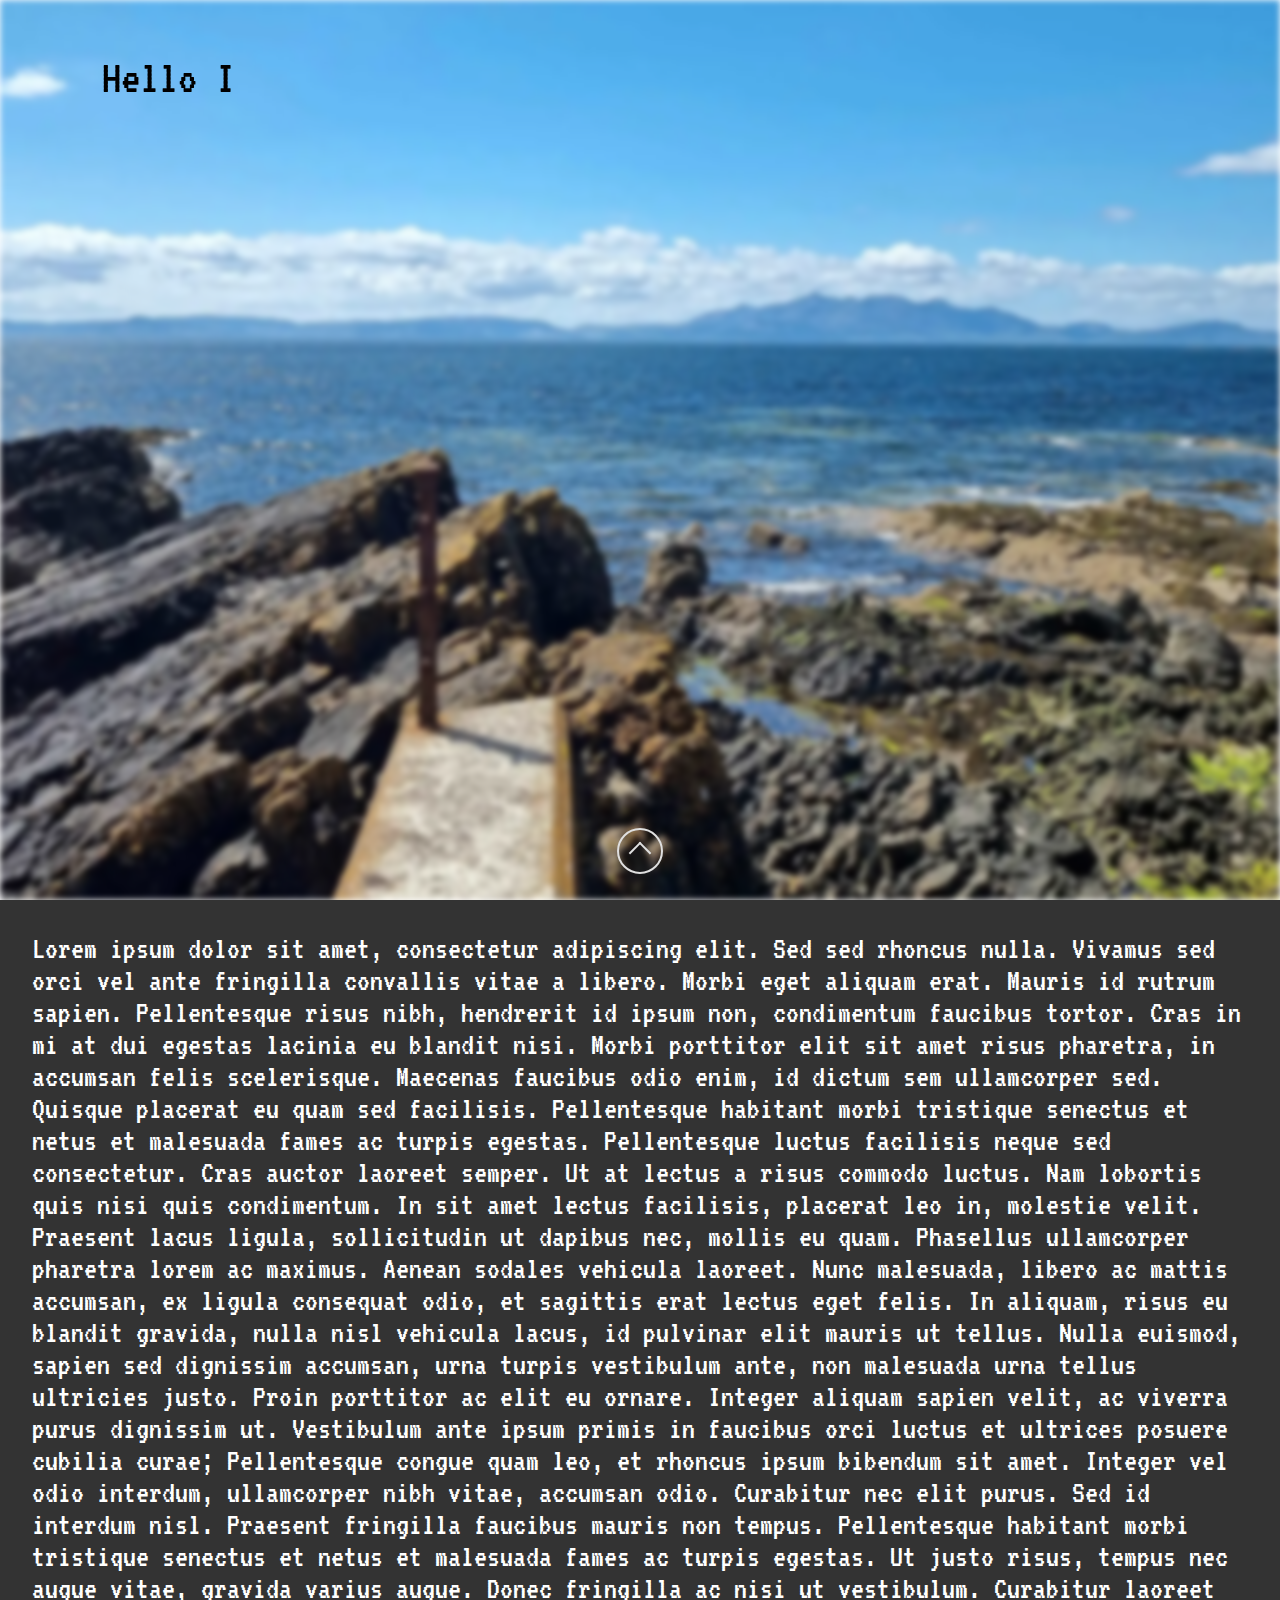
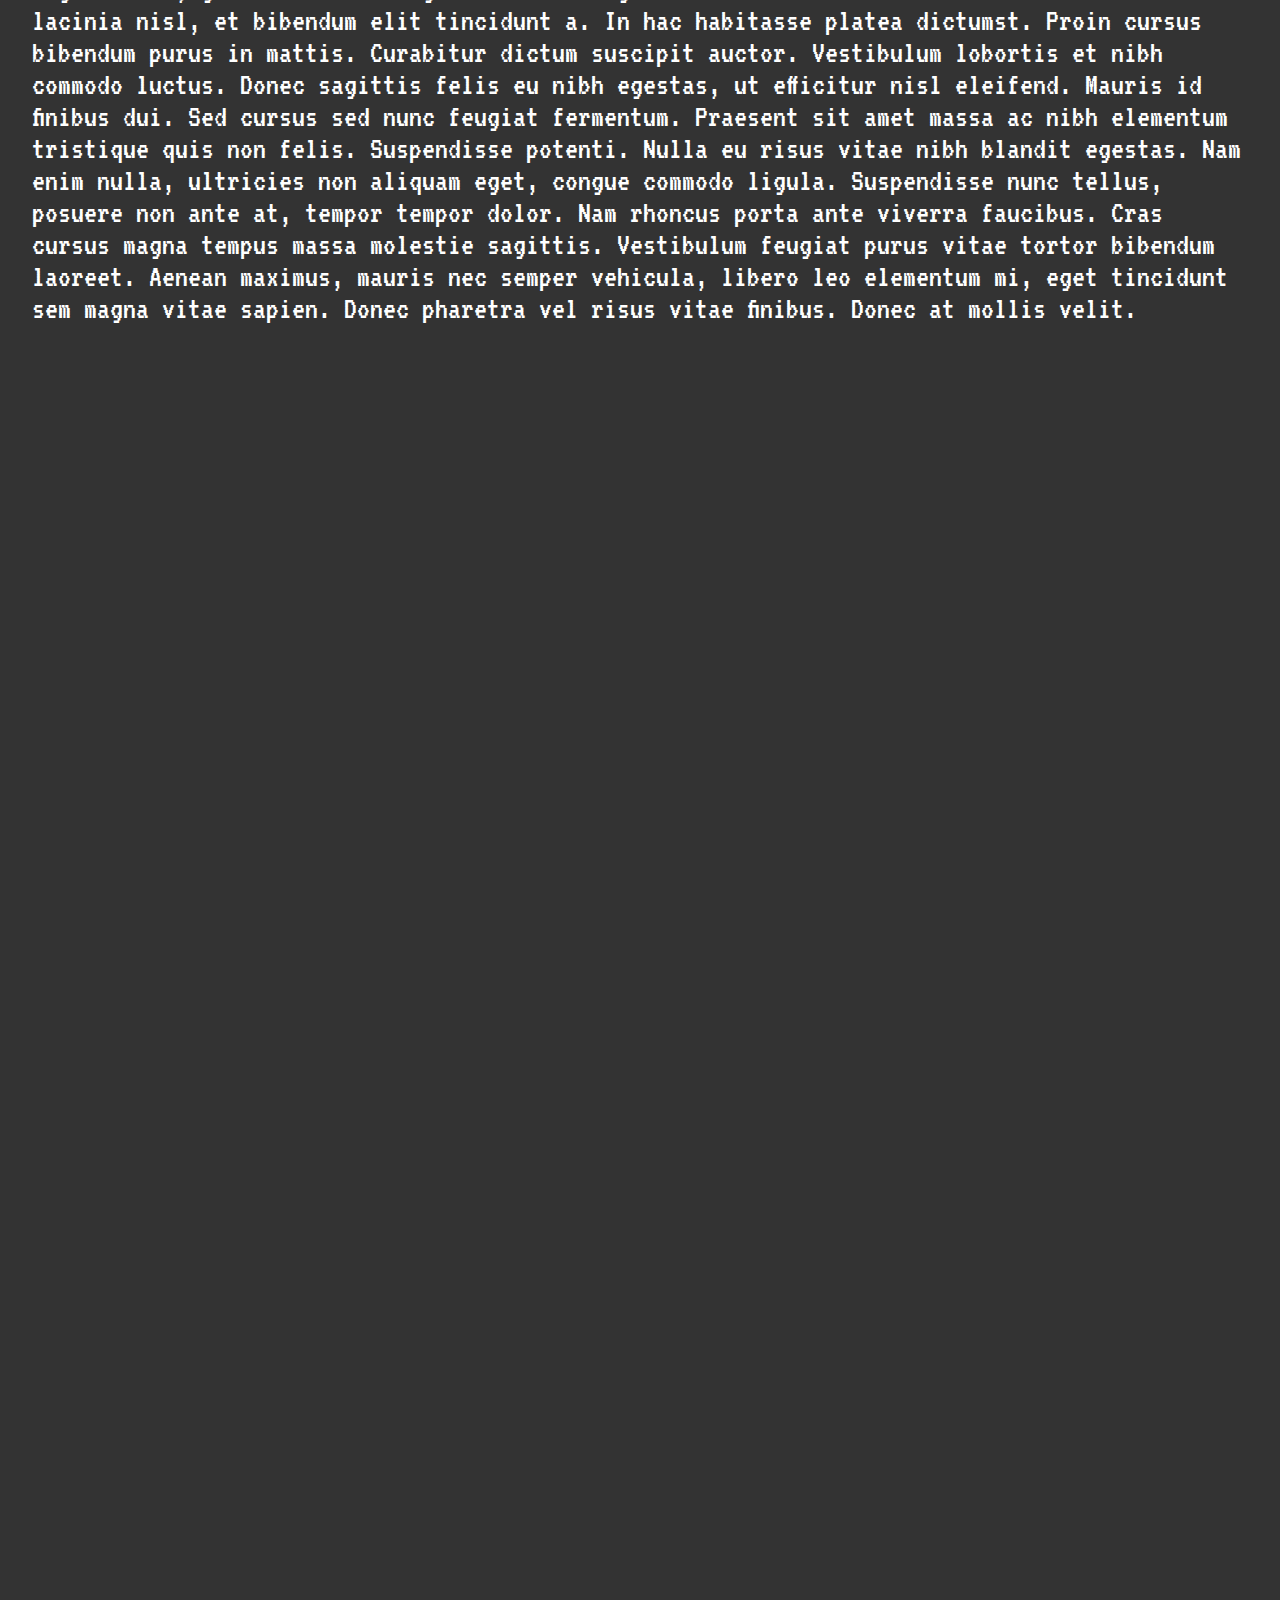
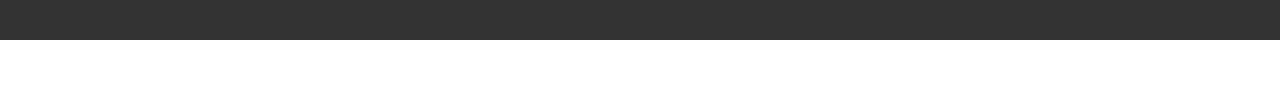
<file: index.html>
<!DOCTYPE html>
<html lang="en">
<head>
    <title>MarkSoftwareDev</title>
    <link rel="apple-touch-icon" sizes="180x180" href="favicon_io/apple-touch-icon.png">
    <link rel="icon" type="image/png" sizes="32x32" href="favicon_io/favicon-32x32.png">
    <link rel="icon" type="image/png" sizes="16x16" href="favicon_io/favicon-16x16.png">
    <link rel="manifest" href="/favicon_io/site.webmanifest">
    <meta name="viewport" content="width=device-width, initial-scale=1.0">
    <link rel="stylesheet" href="https://fonts.googleapis.com/css?family=VT323">
    <link rel="stylesheet" type="text/css" href="styles.css">
</head>

<body onload="typeCharacters()">
    <img id="arran">
    <div id="introduction">
        <p id="textHeading"></p>
        <p id="textBody"></p>
        <div class="links">
            <a href="https://github.com/mrktrnbll">github</a>
            <a href="https://www.linkedin.com/in/mrktrnbll/">linkedIn</a>
            <a href="https://www.instagram.com/mrktrnbll15/">instagram</a>
        </div>
    </div>
    <div id="container-for-scroll">
        <a href="#more-information" style="width: 46px; height: 46px;position: fixed; margin-top: 92vh;">
            <div id="scroll"></div>
        </a>
    </div>
    <div id="more-information">
        <p>Lorem ipsum dolor sit amet, consectetur adipiscing elit. Sed sed rhoncus nulla. Vivamus sed orci vel ante fringilla convallis vitae a libero. Morbi eget aliquam erat. Mauris id rutrum sapien. Pellentesque risus nibh, hendrerit id ipsum non, condimentum faucibus tortor. Cras in mi at dui egestas lacinia eu blandit nisi. Morbi porttitor elit sit amet risus pharetra, in accumsan felis scelerisque. Maecenas faucibus odio enim, id dictum sem ullamcorper sed. Quisque placerat eu quam sed facilisis. Pellentesque habitant morbi tristique senectus et netus et malesuada fames ac turpis egestas. Pellentesque luctus facilisis neque sed consectetur. Cras auctor laoreet semper.

            Ut at lectus a risus commodo luctus. Nam lobortis quis nisi quis condimentum. In sit amet lectus facilisis, placerat leo in, molestie velit. Praesent lacus ligula, sollicitudin ut dapibus nec, mollis eu quam. Phasellus ullamcorper pharetra lorem ac maximus. Aenean sodales vehicula laoreet. Nunc malesuada, libero ac mattis accumsan, ex ligula consequat odio, et sagittis erat lectus eget felis. In aliquam, risus eu blandit gravida, nulla nisl vehicula lacus, id pulvinar elit mauris ut tellus.

            Nulla euismod, sapien sed dignissim accumsan, urna turpis vestibulum ante, non malesuada urna tellus ultricies justo. Proin porttitor ac elit eu ornare. Integer aliquam sapien velit, ac viverra purus dignissim ut. Vestibulum ante ipsum primis in faucibus orci luctus et ultrices posuere cubilia curae; Pellentesque congue quam leo, et rhoncus ipsum bibendum sit amet. Integer vel odio interdum, ullamcorper nibh vitae, accumsan odio. Curabitur nec elit purus. Sed id interdum nisl. Praesent fringilla faucibus mauris non tempus. Pellentesque habitant morbi tristique senectus et netus et malesuada fames ac turpis egestas. Ut justo risus, tempus nec augue vitae, gravida varius augue. Donec fringilla ac nisi ut vestibulum. Curabitur laoreet lacinia nisl, et bibendum elit tincidunt a. In hac habitasse platea dictumst. Proin cursus bibendum purus in mattis. Curabitur dictum suscipit auctor.

            Vestibulum lobortis et nibh commodo luctus. Donec sagittis felis eu nibh egestas, ut efficitur nisl eleifend. Mauris id finibus dui. Sed cursus sed nunc feugiat fermentum. Praesent sit amet massa ac nibh elementum tristique quis non felis. Suspendisse potenti. Nulla eu risus vitae nibh blandit egestas.

            Nam enim nulla, ultricies non aliquam eget, congue commodo ligula. Suspendisse nunc tellus, posuere non ante at, tempor tempor dolor. Nam rhoncus porta ante viverra faucibus. Cras cursus magna tempus massa molestie sagittis. Vestibulum feugiat purus vitae tortor bibendum laoreet. Aenean maximus, mauris nec semper vehicula, libero leo elementum mi, eget tincidunt sem magna vitae sapien. Donec pharetra vel risus vitae finibus. Donec at mollis velit.</p>
    </div>

    <div id="end-padding"></div>
    
    <script src="script.js"></script>
</body>
</file>
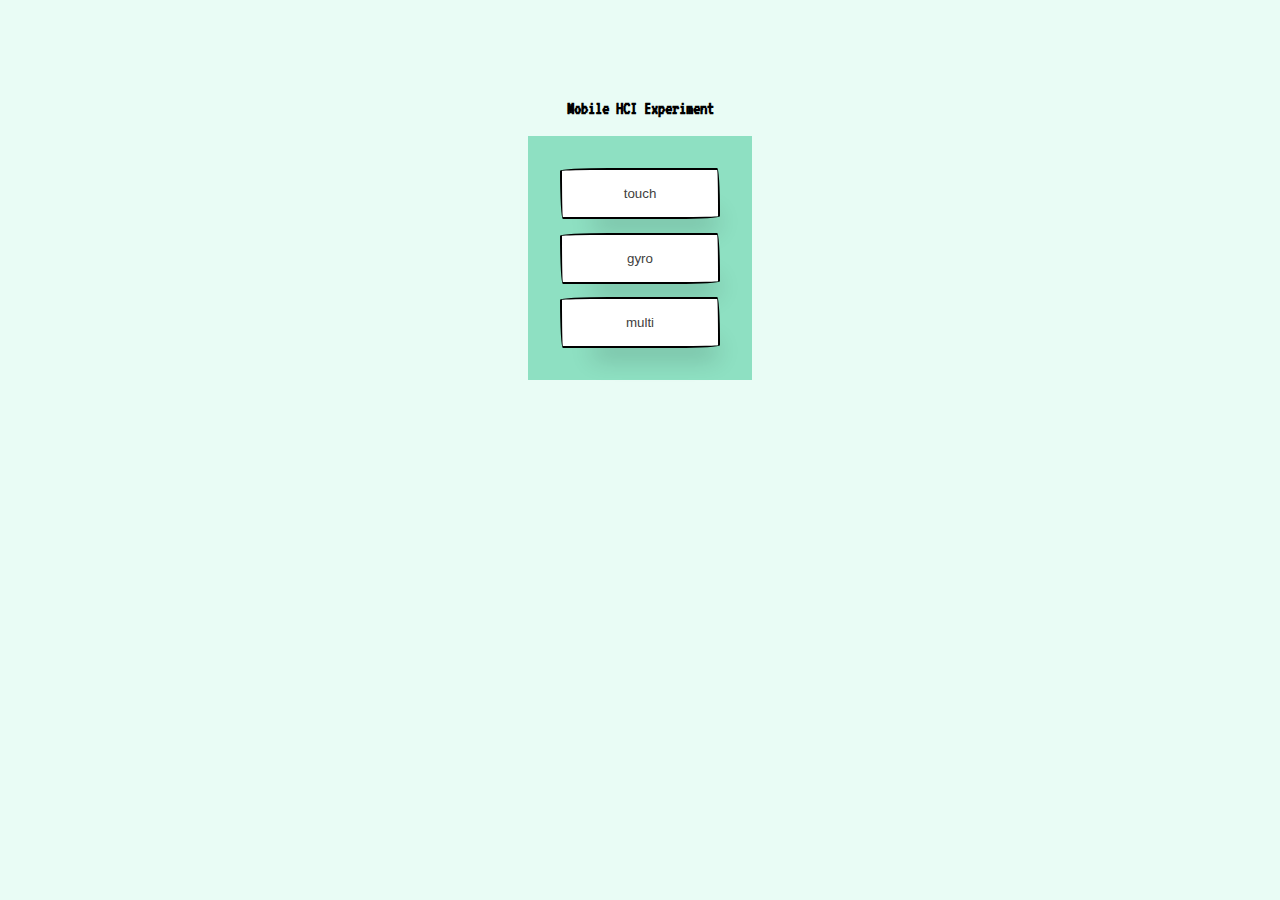
<file: experimental.html>
<!DOCTYPE html>
<html>
<head>
    <title>MarkSoftwareDev</title>
    <link rel="apple-touch-icon" sizes="180x180" href="favicon_io/apple-touch-icon.png">
    <link rel="icon" type="image/png" sizes="32x32" href="favicon_io/favicon-32x32.png">
    <link rel="icon" type="image/png" sizes="16x16" href="favicon_io/favicon-16x16.png">
    <link rel="manifest" href="/favicon_io/site.webmanifest">
    <meta name="viewport" content="width=device-width, initial-scale=1.0">
    <link rel="stylesheet" href="https://fonts.googleapis.com/css?family=VT323">
    <link rel="stylesheet" href="evaluation-files/experiment.css">
</head>
<body>
    <div id="mobileHCI">
        <h3>Mobile HCI Experiment</h3>
        <div class="experiment-content">
            <a href="evaluation-files/touch-input.html"><button class="button-55" role="button">touch</button></a>
            <a href="evaluation-files/gyro-input.html"><button class="button-55" role="button">gyro</button></a>
            <a href="evaluation-files/multi-input.html"><button class="button-55" role="button">multi</button></a>
        </div>
    </div>
</body>
</html>
</file>
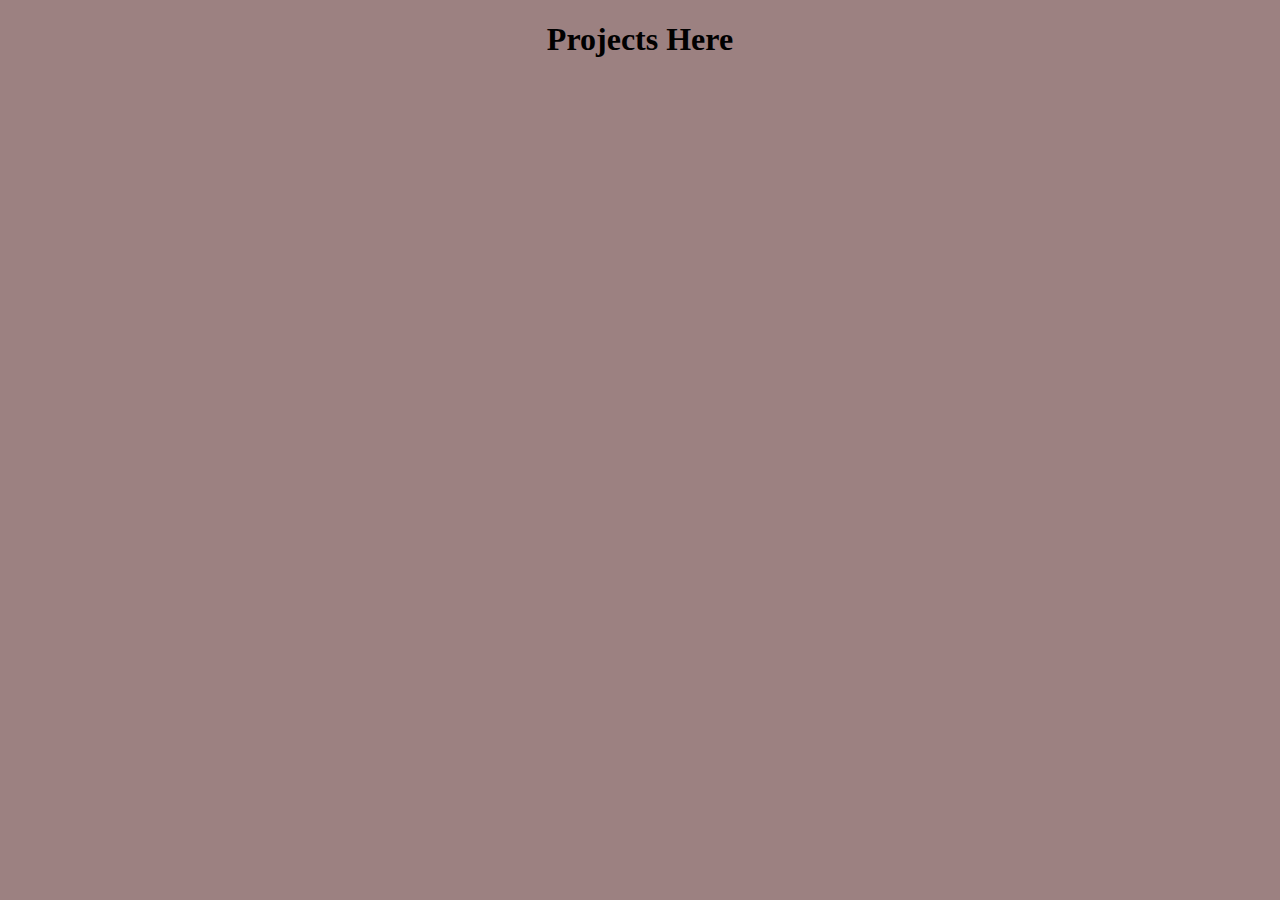
<file: projects.html>
<!DOCTYPE html>
<html lang="en">
<head>
    <title>MarkSoftwareDev</title>
    <link rel="apple-touch-icon" sizes="180x180" href="favicon_io/apple-touch-icon.png">
    <link rel="icon" type="image/png" sizes="32x32" href="favicon_io/favicon-32x32.png">
    <link rel="icon" type="image/png" sizes="16x16" href="favicon_io/favicon-16x16.png">
    <link rel="manifest" href="/favicon_io/site.webmanifest">
    <meta name="viewport" content="width=device-width, initial-scale=1.0">
    <link rel="stylesheet" href="https://fonts.googleapis.com/css?family=VT323">
    <link rel="stylesheet" type="text/css" href="ugly-bouncing-website/styles.css">
</head>

<body>
    <h1>Projects Here</h1>
</body>
</file>
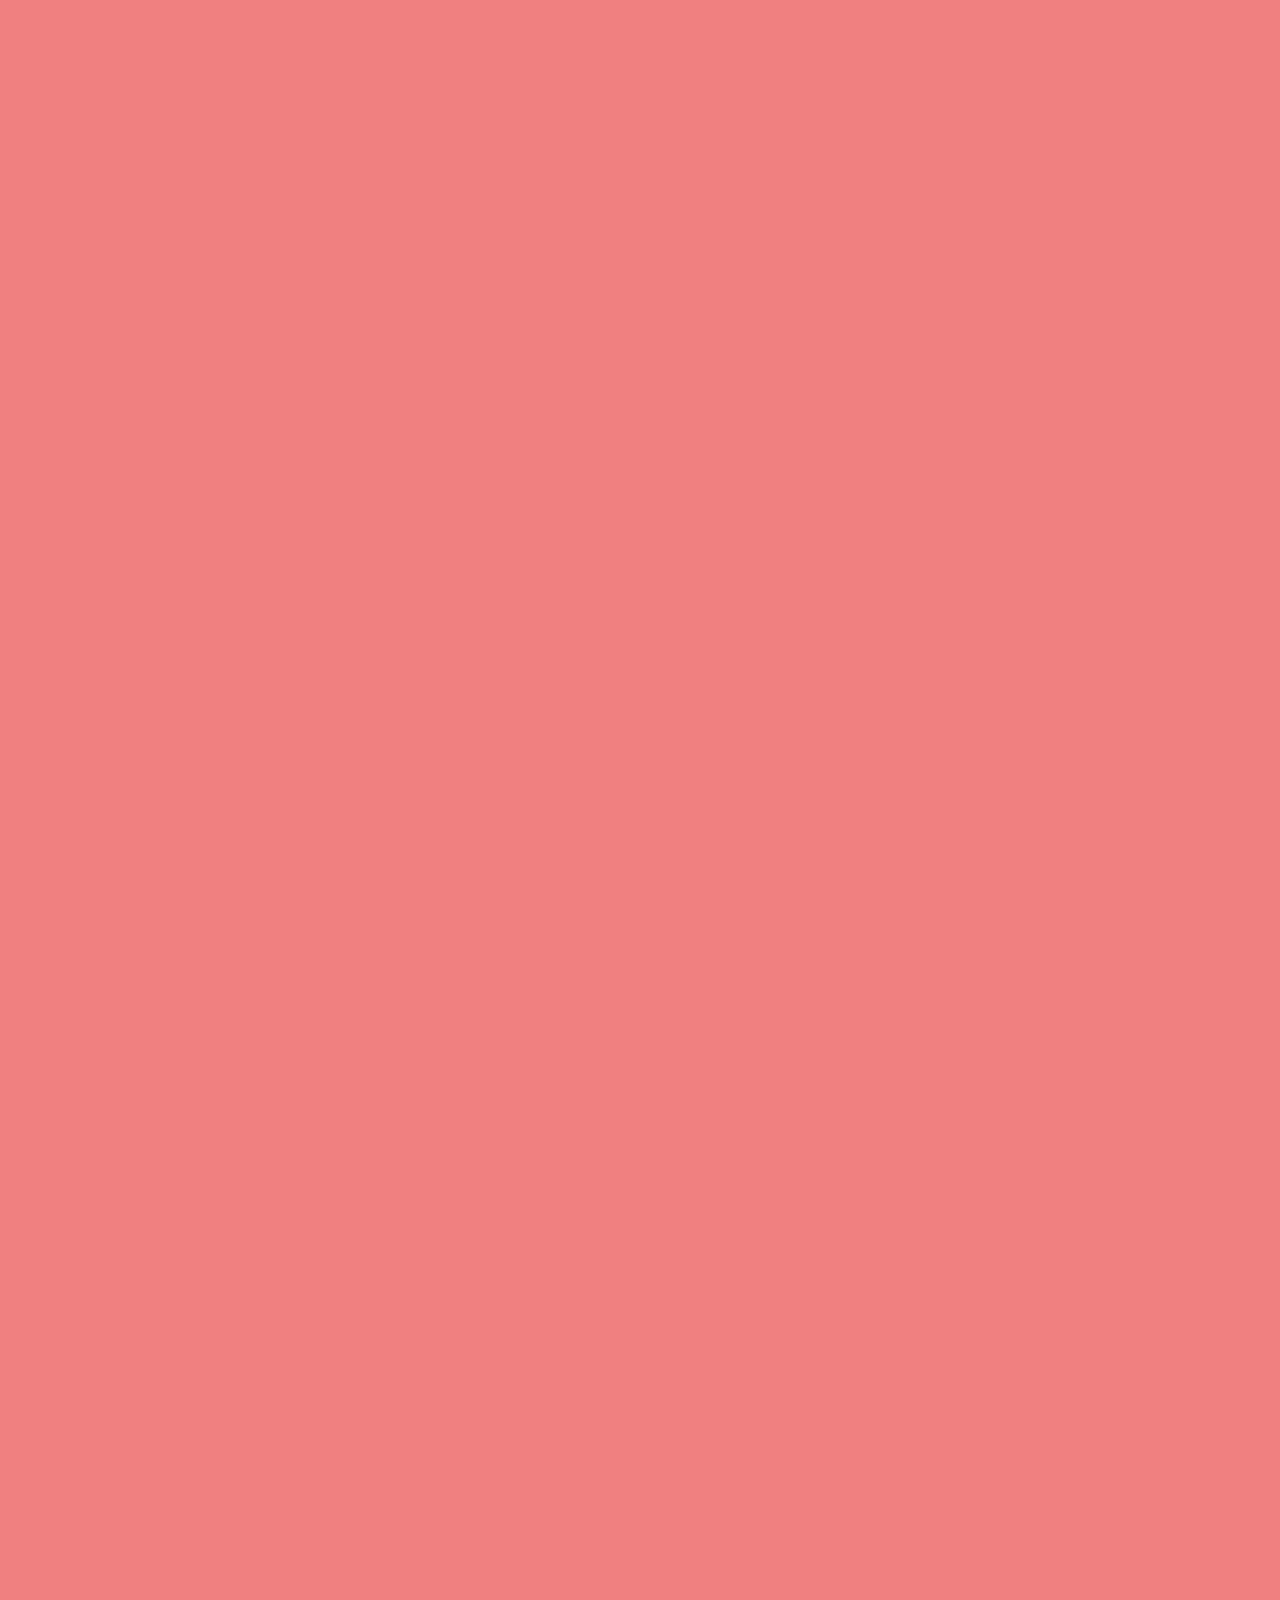
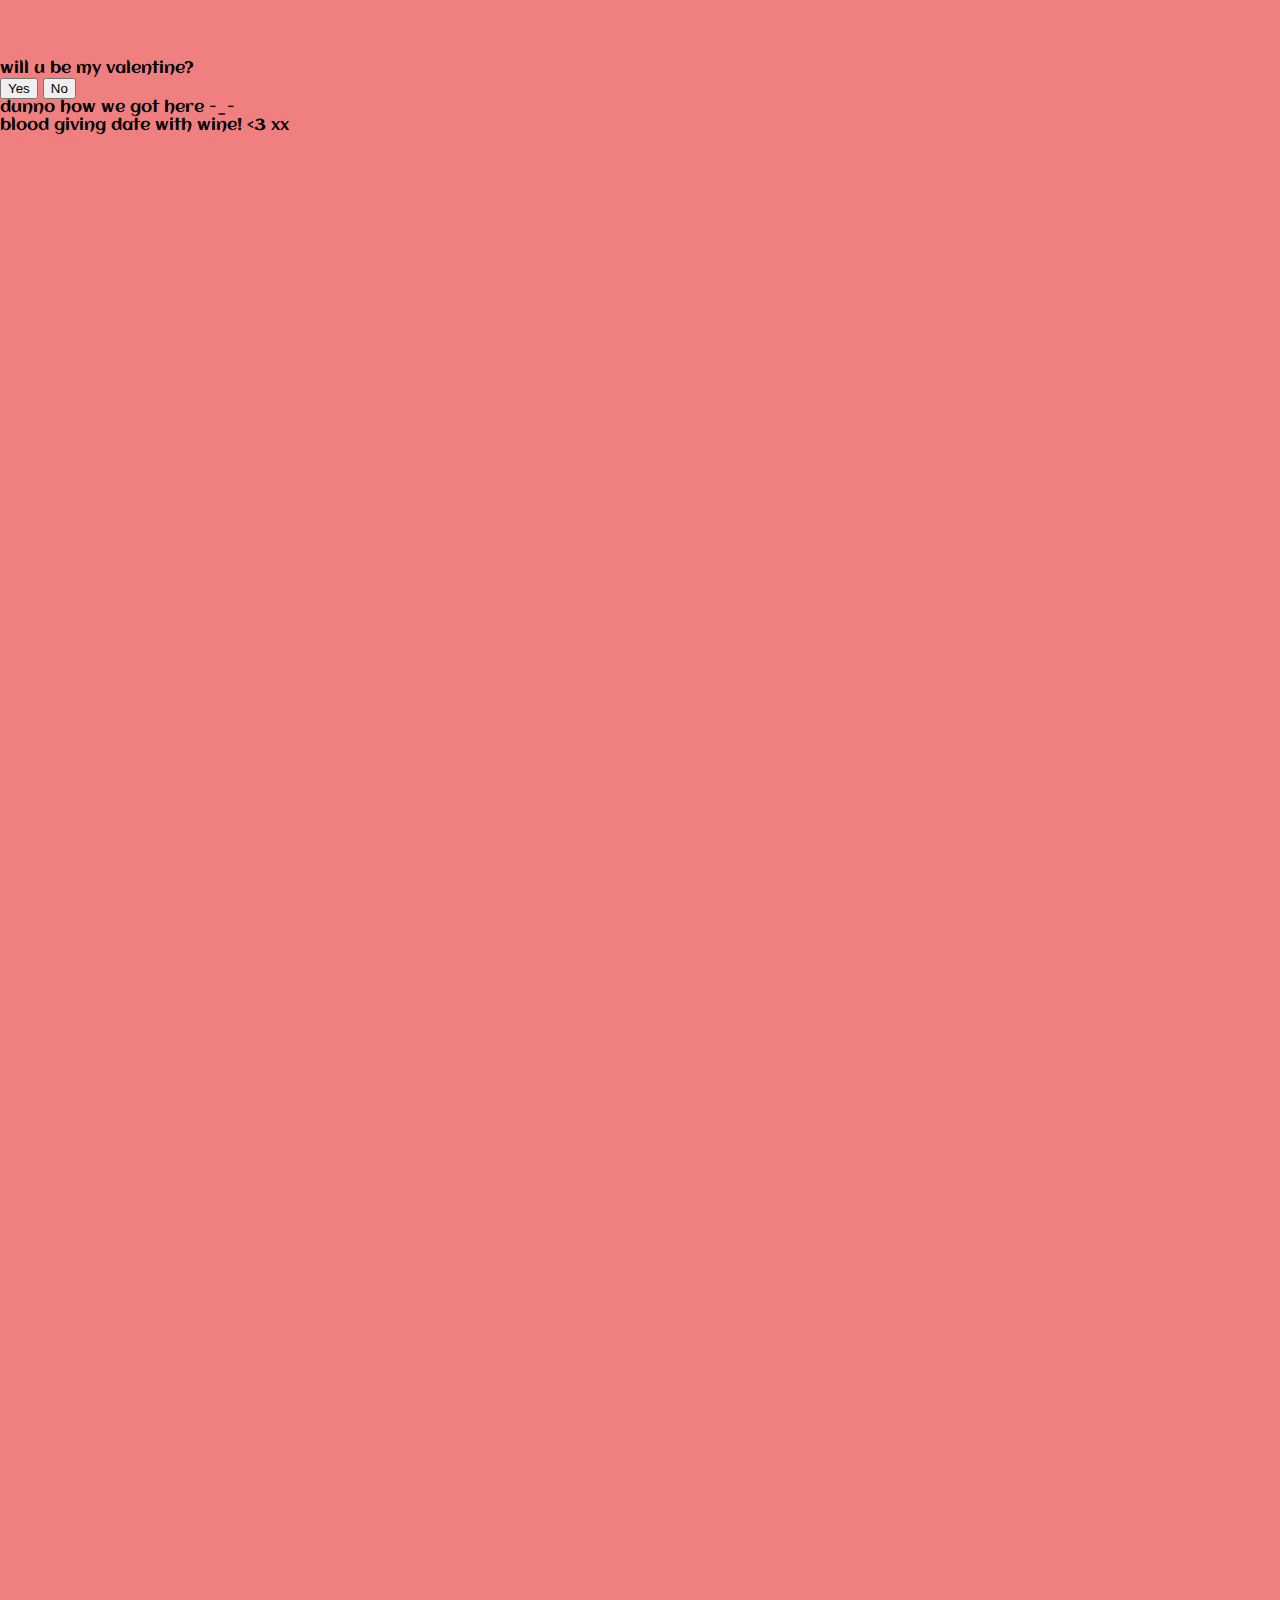
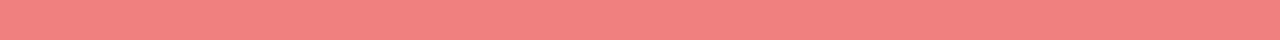
<file: valentine.html>
<!DOCTYPE html>
<html lang="en">
<head>
    <meta charset="UTF-8">
    <meta name="viewport" content="width=device-width, initial-scale=1.0">
    <title>Valentine?</title>
    <link rel="stylesheet" type="text/css" href="styles.css">
    <link href="https://fonts.googleapis.com/css?family=Aclonica" rel="stylesheet"> 
    <style>
        body {
            background-color: lightcoral;
            background-image: none;
            display: flex;
            flex-flow: column wrap;
            justify-content: center;
            font-family: 'Aclonica';
        }
    </style>
</head>

<body>

    <div id="valentine-gif">
        <iframe src="https://giphy.com/embed/4Zvt4ZDe018rySrOky" frameBorder="0" class="giphy-embed" allowFullScreen></iframe>
        <p id="valentine-text">will u be my valentine?</p>
    </div>
    
    <div id="valentine-answer">
        <button id="button-yes" onclick="buttonClick('yes')">Yes</button>
        <button id="button-no" onclick="buttonClick('no')">No</button>
    </div>

    <div id="valentine-reply">
        <p id="reply-no">dunno how we got here -_-</p>
        <p id="reply-yes">blood giving date with wine! <3 xx<p>
    </div>

    <script>
        function buttonClick(message) {
             if (message == 'no') {
                document.getElementById('button-no').remove();
                document.getElementById('reply-no').style.opacity = 1;
             }
             else {
                document.getElementById('reply-yes').style.opacity = 1;
             }
        }
    </script>

</body>
</html>
</file>
<file: styles.css>
html {
    scroll-behavior: smooth;
    overflow-x: hidden;
}

#projects .contents h3 {
    margin: 1rem;
}

p {
    margin: 0;
}

body {
    font-family: "VT323";
    display: flex;
    flex-flow: row wrap;
    justify-content: left;
    width: 100vw;
    height: 360vh;
    margin: 0;
    overflow-x: hidden;
}

@media only screen and (min-width: 768px) {

    #introduction {
        padding-top: 6vh;
        padding-left: 8vw;
        height: 100vh;
        display: flex;
        flex-flow: column wrap;
        position: fixed;
        z-index: 1000;
    }

    #more-information {
        display: flex;
        flex-flow: row wrap;
        align-content: flex-start;
        justify-content: center;
        background: #333333FF;
        color: white;
        height: 260vh;
        z-index: 4;
        padding: 1em;
        font-size: 2em;
        position: relative;
        margin-top: 100vh;
        transition: transform 0.5s ease-in-out;
        overflow-x: hidden;
        overflow-y: hidden;
    }

    body.scrolled #more-information {
        transform: translateY(0);
    }

    #end-padding{
        opacity: 0;
        margin-top:65vh;
        position: fixed;
        height: 35vh;
        width: 100vw;
        background: #333333FF;
        z-index: 1;
    }

    #arran {
        content: url(assets/photos/arran.webp);
        z-index: -100;
        position: fixed;
        width: 100vw;
        height: 100vh;
        filter: blur(3px);
    }

    #textHeading {
        order: 1;
        font-size: 3em;
        width: 8em;
    }

    #textBody {
        order: 2;
        font-size: 1.5em;
        width: 25vw;
        padding-top: .2em;
        text-align: justify;
    }

    .links {
        order: 3;
        padding-top: .2em;
        font-size: x-large;
        opacity: 0;
        transition: opacity 1s ease;
    }

    #container-for-scroll {
        position: fixed;
        display: flex;
        justify-content: center;
        width: 100vw;
        height: 100vh;
        z-index: 2;
    }

    #scroll {
        position: fixed;
        width: 42px;
        height: 42px;
        border: 2px solid #dfdfdf;
        border-radius: 50%;
        animation: down 1.5s infinite;
        -webkit-animation: down 1.5s infinite;
        &::before {
            content: '';
            position: absolute;
            top: 15px;
            left: 13px;
            width: 14px;
            height: 14px;
            border-left: 2px solid #dfdfdf;
            border-bottom: 2px solid #dfdfdf;
            transform: rotate(135deg);
        }
        z-index: 1;
        order: 4;
    }


    @keyframes down {
        0% {
            transform: translate(0);
        }
        20% {
            transform: translateY(-15px);
        }
        40% {
            transform: translate(0);
        }
    }

    @-webkit-keyframes down {
        0% {
            transform: translate(0);
        }
        20% {
            transform: translateY(-15px);
        }
        40% {
            transform: translate(0);
        }
    }

    #about-container {
        display: flex;
        flex-flow: row nowrap;
        margin: 0 20px;
    }

    #profile-pic {
        height: 256px;
        width: auto;
        margin: 0 20px;
        border: 5px solid lightblue;
        border-radius: 10px;

    }

    #project-header {
        margin-top: 2em;
        align-self: center;
    }

    .container {
        display: flex;
        flex-flow: column wrap;
        justify-content: center;
        align-content: center;
        width: inherit;
    }

    #projects {
        display: flex;
        flex-flow: row wrap;
        align-content: flex-start;
        justify-content: center;
        z-index: 4;
        color: white;
        width: 100vw;
    }

    #about-extended {
        text-align: justify;
        margin: 0 20px;
    }

    .headers {
        font-size: xx-large;
        width: 8em;
    }

    #projects {
        width: 100vw;
        height: 100vh;
        transition: all 0.4s ease-in-out;
    }

    .contents {
        display: flex;
        flex-flow: column wrap;
        width: inherit;
        justify-content: center;
    }

    .project {
        display: flex;
        flex-flow: column wrap;
        max-height: 240px;
        width: auto;
        margin-bottom: 2em;
        align-content: center;
    }

    .project img {
        max-height: 240px;
        min-height: 240px;
        width: auto;
        border: 5px solid lightblue;
        border-radius: 10px;
    }

    .project-description {
        display: flex;
        flex-flow: column wrap;
        height: inherit;
        text-align: justify;
        width: 40vw;
        align-items: center;
    }
}

@media only screen and (max-width: 768px) {

    body {
        font-family: "VT323";
        background-image: url(assets/photos/arran_mobile.webp);
        background-repeat: no-repeat;
        background-size: cover;
        display: flex;
        flex-flow: column wrap;
        justify-content: left;
        width: 100vw;
        height: 100vh;
        margin: 0;
    }

    #introduction {
        z-index: 2;
        order: 1;
        padding-top: 6vh;
        padding-left: 4vw;
        height: 30vh;
        display: flex;
        flex-flow: column wrap;
        font-size: 3em;
    }

    #textHeading {
        order: 1;
        font-size: xx-large;
        width: 8em;
    }

    #textBody {
        order: 2;
        font-size: x-large;
        width: 90vw;
        padding-top: .2em;
    }

    .links {
        order: 3;
        padding-top: .2em;
        font-size: x-large;
        opacity: 0;
        transition: opacity 1s ease-in-out;
    }

    #about-extended {
        order: 4;
        padding-top: 60vh;
        font-size: small;
    }

    .headers {
        font-size: xx-large;
        width: 8em;
    }
}
</file>
<file: evaluation-files/experiment.css>
body {
    font-family: "VT323";
    background-color: #e9fcf5;
    display: flex;
    flex-direction: column;
    align-items: center;
    justify-content: flex-start;
    height: 100vh;
    margin: 0;
}

#mobileHCI {
    display: flex;
    flex-flow: column wrap;
    align-items: center;
    padding-top: 5rem;
}

.experiment-content {
    display: flex;
    flex-flow: column wrap;
    background-color: #8ee0c2;
    height: 20vh;
    padding: 2rem;
    justify-content: space-between;
}

.button-55 {
  align-self: center;
  background-color: #fff;
  background-image: none;
  background-position: 0 90%;
  background-repeat: repeat no-repeat;
  background-size: 4px 3px;
  border-radius: 15px 225px 255px 15px 15px 255px 225px 15px;
  border-style: solid;
  border-width: 2px;
  box-shadow: rgba(0, 0, 0, .2) 15px 28px 25px -18px;
  box-sizing: border-box;
  color: #41403e;
  cursor: pointer;
  display: inline-block;
  line-height: 23px;
  outline: none;
  padding: .75rem;
  text-decoration: none;
  transition: all 235ms ease-in-out;
  border-bottom-left-radius: 15px 255px;
  border-bottom-right-radius: 225px 15px;
  border-top-left-radius: 255px 15px;
  border-top-right-radius: 15px 225px;
  user-select: none;
  -webkit-user-select: none;
  touch-action: manipulation;
  min-width: 10rem;
}

.button-55:hover {
  box-shadow: rgba(0, 0, 0, .3) 2px 8px 8px -5px;
  transform: translate3d(0, 2px, 0);
}

.button-55:focus {
  box-shadow: rgba(0, 0, 0, .3) 2px 8px 4px -6px;
}

/* grabbed from -  https://getcssscan.com/css-buttons-examples#:~:text=by-,Paper,-CSS */
</file>
<file: ugly-bouncing-website/styles.css>
body {
    background-color: #9c8181;
    display: flex;
    flex-direction: column;
    justify-content: flex-start;
    align-items: center;
    height: 100vh;
    margin: 0;
}

#oval-container {
    width: 60vw;
    height: 50vh;
    border: 3px dotted white;
    border-radius: 50%;
    position: relative;
    overflow: hidden;
}

.moving-image {
    filter: grayscale(0.8);
    position: absolute;
    height: 3vw;
    width: 3vw;
    object-fit: contain;
}

.moving-anchor {
    margin: 0;
}

#oval-container {
    position: relative;
    width: 60vw; /* Adjust as needed */
    height: 50vh; /* Adjust as needed */
    border: 2px dashed black;
    border-radius: 50%;
    overflow: hidden;
    margin: auto;
    top: 23vh;
    transform: translateY(-50%);
}

.moving-anchor {
    position: absolute;
    display: block;
}

.moving-image {
    display: block;
    max-width: 100px; /* Adjust as needed */
    max-height: 100px; /* Adjust as needed */
}

#intro-container {
    display: flex;
    flex-flow: column wrap;
    align-content: baseline;
    height: 30vh;
}

#intro-heading {
    align-self: center;
    margin: 0;
    font-size: xxx-large;
    padding-top: 20px;
    padding-bottom: 5px;
    font-family: "VT323";
}

.intro-content {
    align-self: center;
    margin: 0;
    font-size: x-large;
    font-family: "VT323";
}

#project-heading {
    align-self: center;
    margin: 0;
    font-size: xx-large;
    padding-top: 10px;
    padding-bottom: 5px;
    font-family: "VT323";
}

#below-oval {
    height: 10vh;
}
</file>
